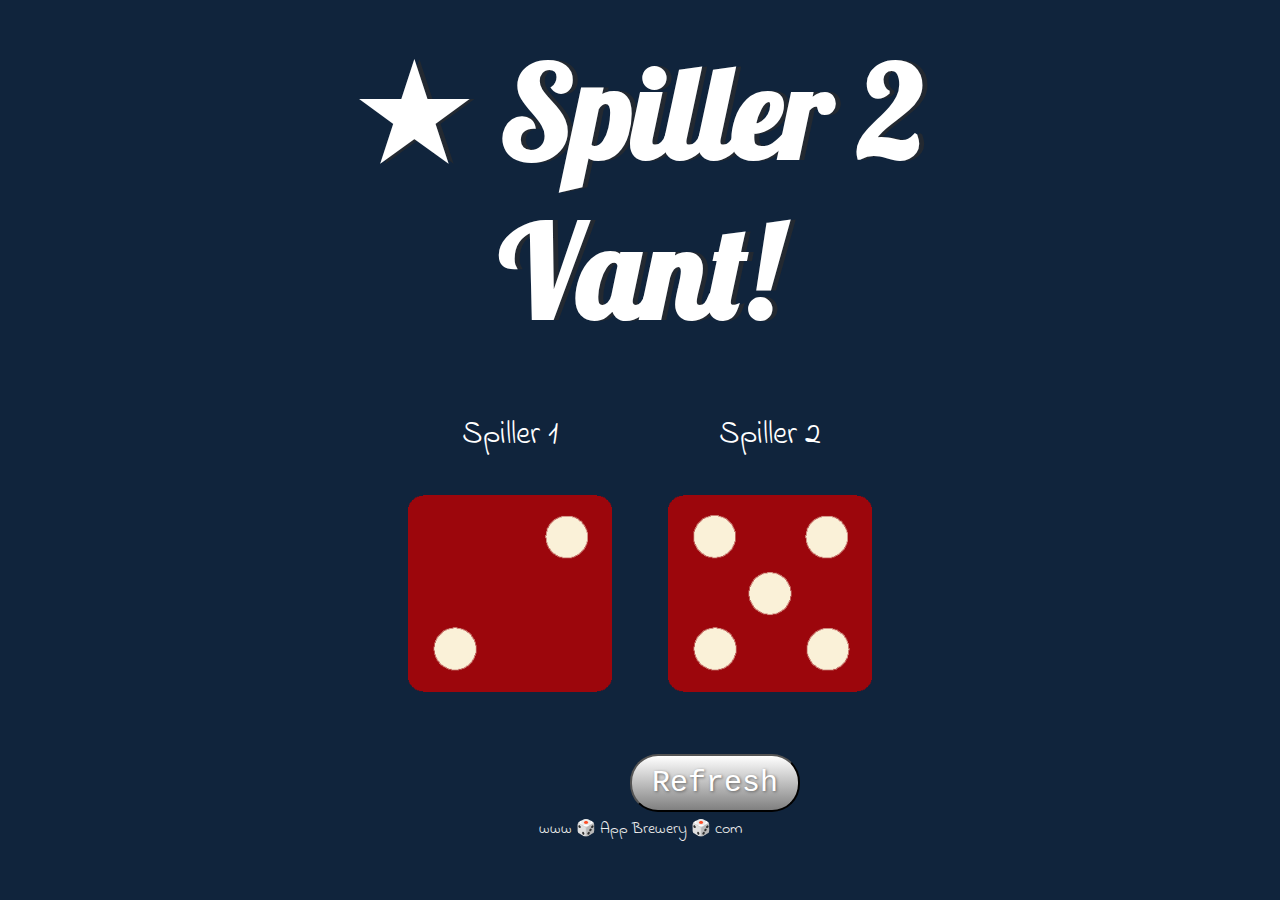
<file: html/dice.html>
<!DOCTYPE html>
<html lang="en" dir="ltr">
  <head>
    <meta charset="utf-8">
    <title>Dicee</title>
    <link rel="stylesheet" href="../css/dice.css">
    <link href="https://fonts.googleapis.com/css?family=Indie+Flower|Lobster" rel="stylesheet">
    
  </head>
  <body>

    
    <div class="container">
      <h1>Refresh Me</h1>

      <div class="dice">
        <p>Spiller 1</p>
        <img class="img1" src="../img/dice6.png">
      </div>

      <div class="dice">
        <p>Spiller 2</p>
        <img class="img2" src="../img/dice6.png">
      </div>

    </div><br><br><br>

    <button class="btn" onClick="window.location.reload();"> Refresh</button>
  
    <script src="../js/dice.js" charset="utf-8"></script>
  </body>

  <footer>
    www 🎲 App Brewery 🎲 com
  </footer>
</html>
</file>
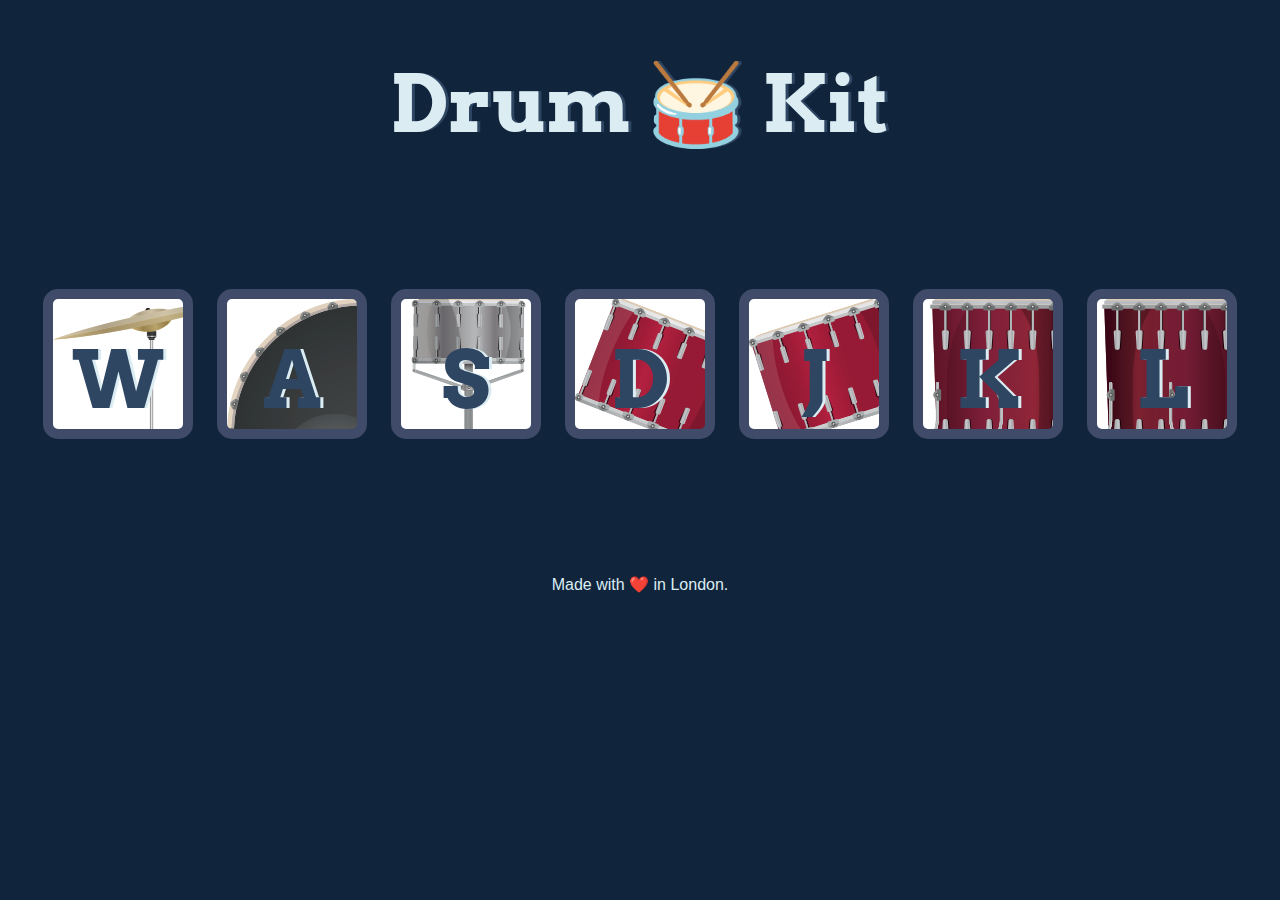
<file: html/drum.html>
<!DOCTYPE html>
<html lang="en" dir="ltr">

<head>
  <meta charset="utf-8">
  <title>Drum Kit</title>
  <link rel="stylesheet" href="../css/drum.css">
  <link href="https://fonts.googleapis.com/css?family=Arvo" rel="stylesheet">
</head>

<body>

  <h1 id="title">Drum 🥁 Kit</h1>
  <div class="set">
    <button class="w drum">W</button>
    <button class="a drum">A</button>
    <button class="s drum">S</button>
    <button class="d drum">D</button>
    <button class="j drum">J</button>
    <button class="k drum">K</button>
    <button class="l drum">L</button>
  </div>


  <footer>
    Made with ❤️ in London.
  </footer>

<script src="../js/drum.js" charset="utf-8"></script>
</body>

</html>
</file>
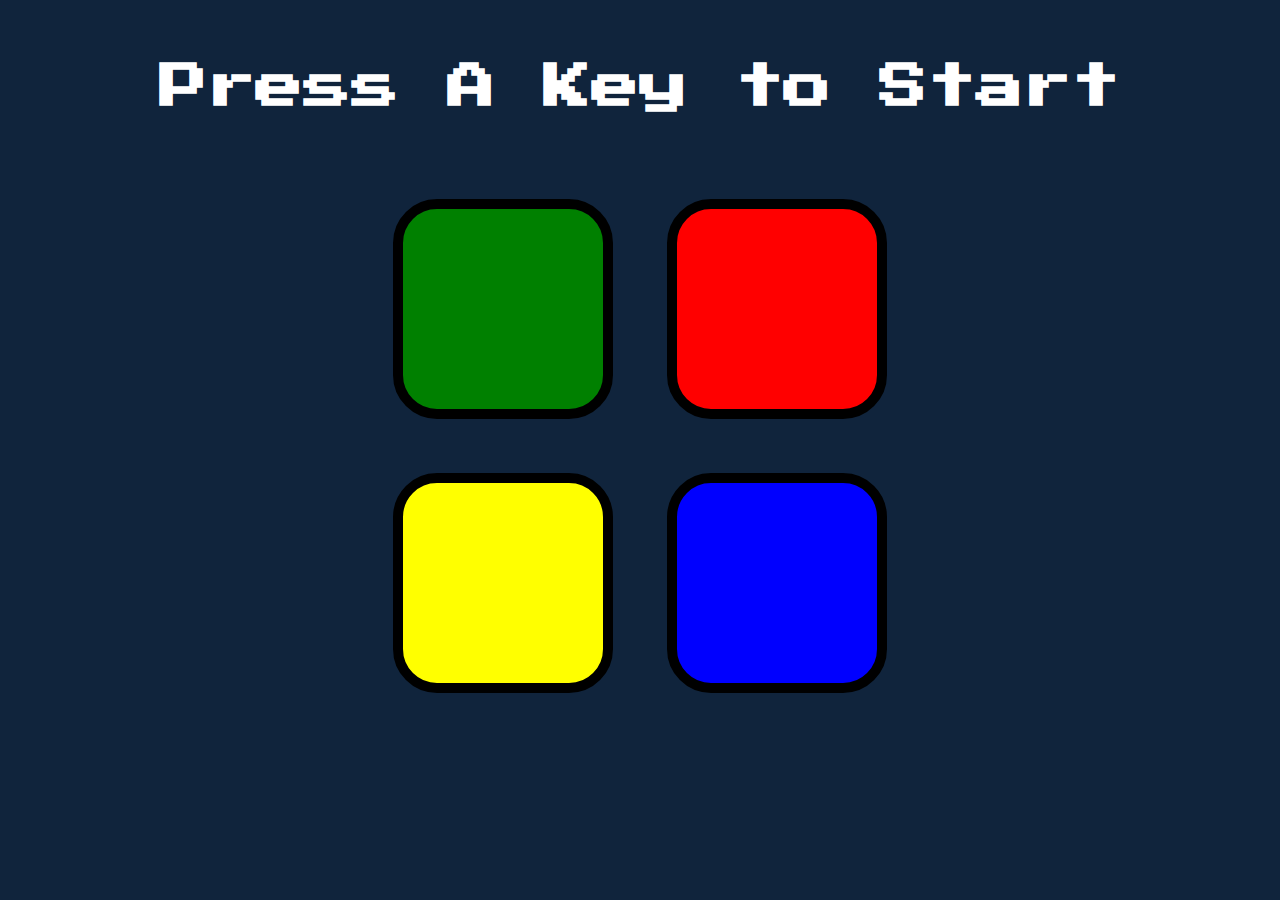
<file: html/simon.html>
<!DOCTYPE html>
<html lang="en" dir="ltr">

<head>
  <meta charset="utf-8">
  <title>Simon</title>
  <link rel="stylesheet" href="../css/simon.css">
  <link href="https://fonts.googleapis.com/css?family=Press+Start+2P" rel="stylesheet">
</head>

<body>
  <h1 id="level-title">Press A Key to Start</h1>
  <div class="container">
    <div lass="row">

      <div type="button" id="green" class="btn green">

      </div>

      <div type="button" id="red" class="btn red">

      </div>
    </div>

    <div class="row">

      <div type="button" id="yellow" class="btn yellow">

      </div>
      <div type="button" id="blue" class="btn blue">

      </div>

    </div>

  </div>

  <script src="https://ajax.googleapis.com/ajax/libs/jquery/3.6.4/jquery.min.js"></script>
  <script src="../js/simon.js" charset="utf-8"></script>
</body>

</html>
</file>
<file: css/dice.css>
.container {
    width: 70%;
    margin: auto;
    text-align: center;
  }
  
  .dice {
    text-align: center;
    display: inline-block;
  
  }
  
  body {
    background-color: #10243c;
  }
  
  h1 {
    margin: 30px;
    font-family: 'Lobster', cursive;
    text-shadow: 5px 0 #232931;
    font-size: 8rem;
    color: white;
  }
  
  p {
    font-size: 2rem;
    color: white;
    font-family: 'Indie Flower', cursive;
  }
  
  img {
    width: 80%;
  }
  
  footer {
    margin-top: 5%;
    color: #EEEEEE;
    text-align: center;
    font-family: 'Indie Flower', cursive;
  
  }
  
  .btn {
    position: absolute;
    left: 630px;
    background: white;
    background-image: -webkit-linear-gradient(top, white, gray);
    background-image: -moz-linear-gradient(top, white, gray);
    background-image: -ms-linear-gradient(top, white, gray);
    background-image: -o-linear-gradient(top, white, gray);
    background-image: linear-gradient(to bottom, white, gray);
    -webkit-border-radius: 28;
    -moz-border-radius: 28;
    border-radius: 28px;
    text-shadow: 1px 1px 3px #666666;
    font-family: Courier New;
    color: #ffffff;
    font-size: 30px;
    padding: 10px 20px 10px 20px;
    text-decoration: none;
  }
  
  .btn:hover {
    background: white;
    background-image: -webkit-linear-gradient(top, gray, gray);
    background-image: -moz-linear-gradient(top, gray, gray);
    background-image: -ms-linear-gradient(top, gray, gray);
    background-image: -o-linear-gradient(top, gray, gray);
    background-image: linear-gradient(to bottom, gray, gray);
    text-decoration: none;
  }
</file>
<file: css/drum.css>
body {
    text-align: center;
    background-color: #10243c;
  }
  
  h1 {
    font-size: 5rem;
    color: #DBEDF3;
    font-family: "Arvo", cursive;
    text-shadow: 3px 0 #2f4663;
  
  }
  
  footer {
    color: #DBEDF3;
    font-family: sans-serif;
  }
  
  .w {
    background-image: url(../img/crash.png);
  }
  
  .a {
    background-image: url(../img/kick.png);
  }
  
  .s {
    background-image: url(../img/snare.png);
  }
  
  .d {
    background-image: url(../img/tom1.png);
  }
  
  .j {
    background-image: url(../img/tom2.png);
  }
  
  .k {
    background-image: url(../img/tom3.png);
  }
  
  .l {
    background-image: url(../img/tom4.png);
  }
  
  .set {
    margin: 10% auto;
  }
  
  .game-over {
    background-color: red;
    opacity: 0.8;
  }
  
  .pressed {
    box-shadow: 0 3px 4px 0 #DBEDF3;
    opacity: 0.5;
  }
  
  .red {
    color: red;
  }
  
  .drum {
    outline: none;
    border: 10px solid #404B69;
    font-size: 5rem;
    font-family: 'Arvo', cursive;
    line-height: 2;
    font-weight: 900;
    color: #2f4663;
    text-shadow: 3px 0 #DBEDF3;
    border-radius: 15px;
    display: inline-block;
    width: 150px;
    height: 150px;
    text-align: center;
    margin: 10px;
    background-color: white;
  }
</file>
<file: css/simon.css>
body {
    text-align: center;
    background-color: #10243c;
  }
  
  #level-title {
    font-family: 'Press Start 2P', cursive;
    font-size: 3rem;
    margin:  5%;
    color: white;
  }
  
  .container {
    display: block;
    width: 50%;
    margin: auto;
  
  }
  
  .btn {
    margin: 25px;
    display: inline-block;
    height: 200px;
    width: 200px;
    border: 10px solid black;
    border-radius: 20%;
  }
  
  .game-over {
    background-color: red;
    opacity: 0.8;
  }
  
  .red {
    background-color: red;
  }
  
  .green {
    background-color: green;
  }
  
  .blue {
    background-color: blue;
  }
  
  .yellow {
    background-color: yellow;
  }
  
  .pressed {
    box-shadow: 0 0 20px white;
    background-color: grey;
  }
</file>
